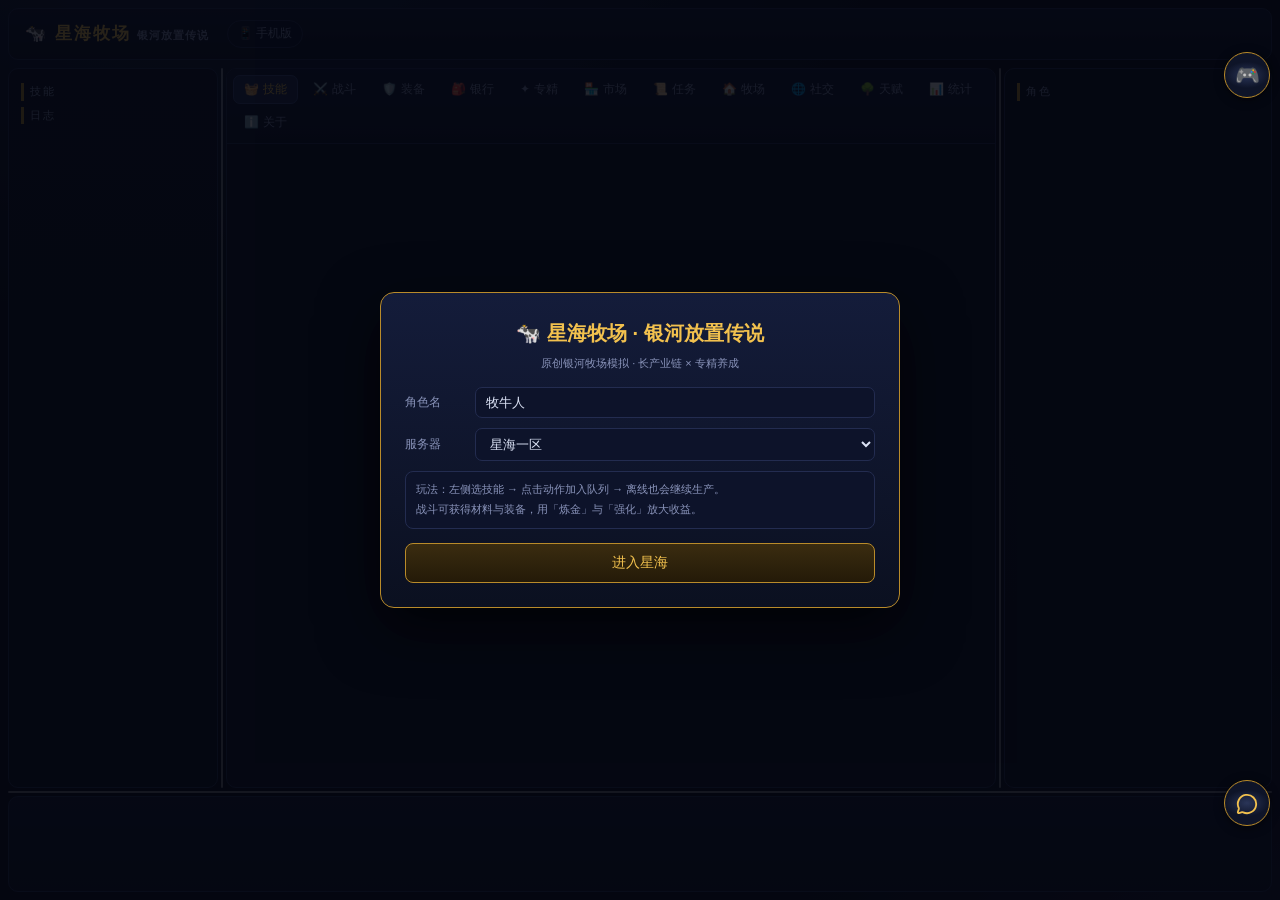
<file: galaxy/index.html>
<!DOCTYPE html>
<html lang="zh">
<head>
<meta charset="utf-8">
<meta name="viewport" content="width=device-width,initial-scale=1">
<title>星海牧场 · 银河放置传说</title>
<link rel="icon" href="data:image/svg+xml,%3Csvg xmlns='http://www.w3.org/2000/svg' viewBox='0 0 64 64'%3E%3Crect width='64' height='64' rx='14' fill='%230b1020'/%3E%3Ctext x='32' y='46' font-size='38' text-anchor='middle'%3E%F0%9F%90%84%3C/text%3E%3C/svg%3E">
<link rel="stylesheet" href="css/style.css">
<script>
/* 手机访问自动跳转手机版（加 ?nomobile=1 可强制留在桌面版） */
(function () {
  try {
    var ua = navigator.userAgent || '';
    var isM = /(iPhone|iPad|iPod|Android|Windows Phone|webOS|BlackBerry|Mobile)/i.test(ua);
    if (isM && !/nomobile=1/i.test(location.search)) location.replace('m.html');
  } catch (e) { }
})();
</script>
</head>
<body>
<div id="app">
  <header id="top">
    <div class="logo">🐄 星海牧场<span>银河放置传说</span></div>
    <a class="ts mobilelink" href="m.html">📱 手机版</a>
    <div id="topstats"></div>
  </header>

  <aside id="left">
    <div class="aside-t">技能</div>
    <div id="skilllist"></div>
    <div class="aside-t">日志</div>
    <div id="minilog"></div>
  </aside>

  <main id="center">
    <nav id="tabs"></nav>
    <div id="panel"></div>
  </main>

  <aside id="right">
    <div class="aside-t">角色</div>
    <div id="charcard"></div>
  </aside>

  <footer id="bottom">
    <div id="queuebar"></div>
  </footer>
</div>

<div id="toasts"></div>
<div id="modalwrap"></div>

<script src="js/balance.js"></script>
<script src="js/data.js"></script>
<script src="js/data2.js"></script>
<script src="js/core.js"></script>
<script src="js/skills.js"></script>
<script src="js/combat.js"></script>
<script src="js/world.js"></script>
<script src="js/tutorial.js"></script>
<script src="js/backup.js"></script>
<script src="js/talents.js"></script>
<script src="js/ui.js"></script>
<script src="js/ui2.js"></script>
<script src="js/main.js"></script>
<script src="js/resplit.js"></script>
<script src="js/entertainment.js"></script>
<script src="js/chatbox.js"></script>
<script src="js/iteminfo.js"></script>
</body>
</html>
</file>
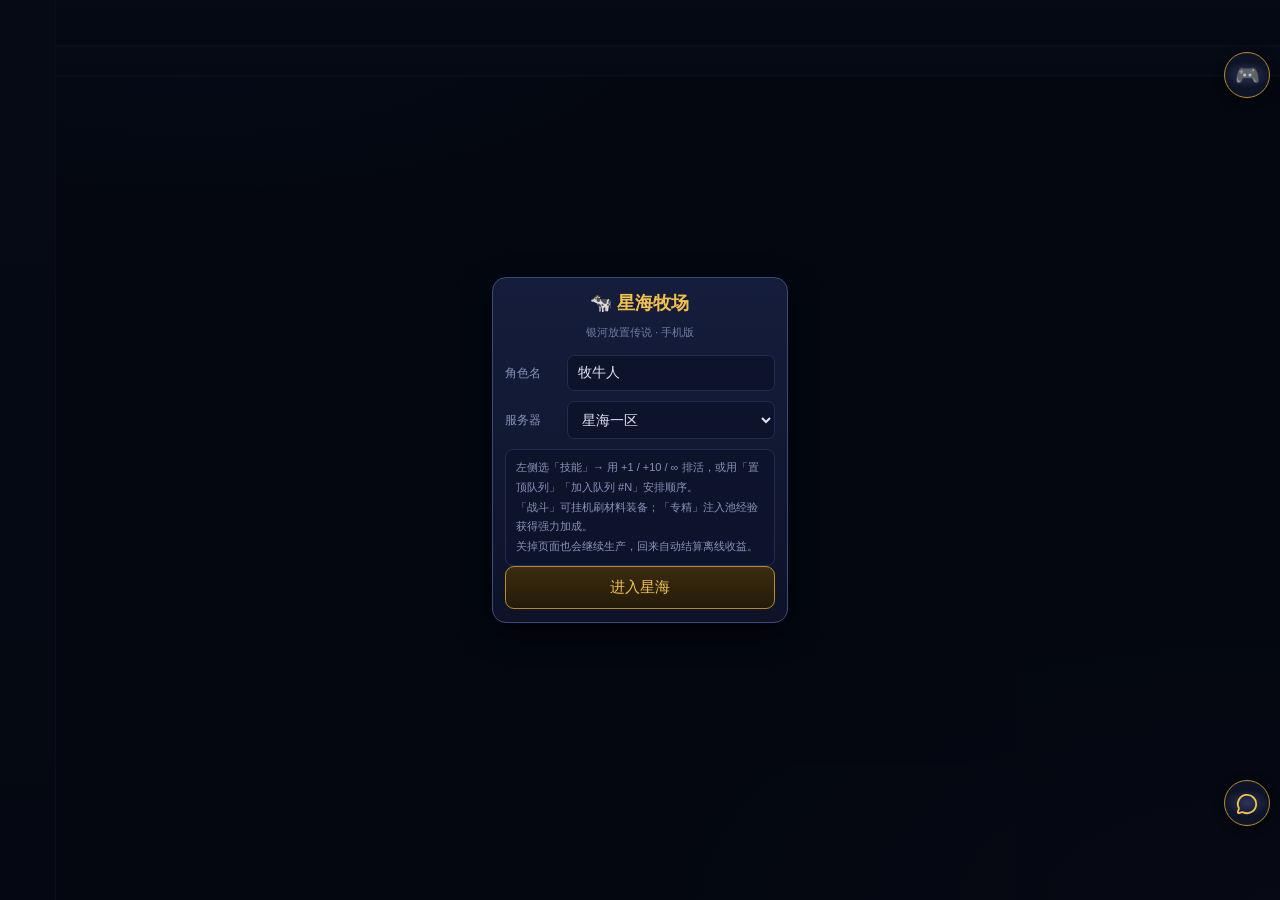
<file: galaxy/m.html>
<!DOCTYPE html>
<html lang="zh-CN">
<head>
<meta charset="utf-8">
<meta name="viewport" content="width=device-width,initial-scale=1.0,minimum-scale=1.0,maximum-scale=1.0,user-scalable=no,viewport-fit=cover">
<meta name="format-detection" content="telephone=no,email=no,address=no">
<meta name="apple-mobile-web-app-capable" content="yes">
<meta name="mobile-web-app-capable" content="yes">
<meta name="theme-color" content="#0b1020">
<meta name="renderer" content="webkit">
<meta name="force-rendering" content="webkit">
<meta http-equiv="X-UA-Compatible" content="IE=edge,chrome=1">
<title>星海牧场 · 手机版</title>
<link rel="icon" href="data:image/svg+xml,%3Csvg xmlns='http://www.w3.org/2000/svg' viewBox='0 0 64 64'%3E%3Crect width='64' height='64' rx='14' fill='%230b1020'/%3E%3Ctext x='32' y='46' font-size='38' text-anchor='middle'%3E%F0%9F%90%84%3C/text%3E%3C/svg%3E">
<link rel="stylesheet" href="css/m.css">
</head>
<body>

<div id="app">
  <nav id="mtab"></nav>
  <div id="mmain">
    <header id="mres"></header>
    <div id="mqueue"></div>
    <div id="mbody"></div>
  </div>
</div>

<div id="mtoast"></div>
<div id="mhov"></div>
<div id="mmodal"></div>
<!-- 玩家档案：独立全屏面板 -->
<div id="mhero" class="hero-page"></div>

<script src="js/compat.js"></script>
<script src="js/audio.js"></script>
<script src="js/balance.js"></script>
<script src="js/data.js"></script>
<script src="js/data2.js"></script>
<script src="js/core.js"></script>
<script src="js/skills.js"></script>
<script src="js/combat.js"></script>
<script src="js/world.js"></script>
<script src="js/tutorial.js"></script>
<script src="js/backup.js"></script>
<script src="js/talents.js"></script>
<script src="js/ui-m.js"></script>
<script src="js/main-m.js"></script>
<script src="js/resplit.js"></script>
<script src="js/entertainment.js"></script>
<script src="js/chatbox.js"></script>
<script src="js/iteminfo.js"></script>
</body>
</html>
</file>
<file: galaxy/css/style.css>
/* ============================================================
   星海牧场 · 星海夜色主题
   ============================================================ */
:root{
  --bg:#070a14; --bg2:#0b1020; --bg3:#111731; --bg4:#161d3a;
  --line:#232c50; --line2:#2f3a68;
  --gold:#f2c14e; --gold2:#b98b2a;
  --txt:#dbe2f5; --dim:#8892b8; --dim2:#5d6a95;
  --hp:#4fbf7a; --mp:#5b8dd6; --xp:#f2c14e;
  --ok:#5fd08a; --warn:#f0a13b; --bad:#f0645f; --pur:#a86ff0;
}
*{margin:0;padding:0;box-sizing:border-box}
html,body{height:100%}
body{
  background:radial-gradient(1200px 700px at 20% -10%,#172243 0%,transparent 60%),
             radial-gradient(900px 600px at 100% 110%,#1b1533 0%,transparent 55%),
             var(--bg);
  color:var(--txt);font:13px/1.6 "PingFang SC","Microsoft YaHei","Segoe UI",sans-serif;
  overflow:hidden;user-select:none;
}
::-webkit-scrollbar{width:8px;height:8px}
::-webkit-scrollbar-thumb{background:#2b3560;border-radius:4px}
::-webkit-scrollbar-track{background:transparent}

#app{position:absolute;inset:0;display:grid;
  grid-template-columns:210px 1fr 268px;
  grid-template-rows:52px 1fr 96px;
  grid-template-areas:"top top top" "left center right" "bottom bottom bottom";
  gap:8px;padding:8px}

/* ---------- 顶栏 ---------- */
#top{grid-area:top;display:flex;align-items:center;gap:18px;
  background:linear-gradient(180deg,var(--bg3),var(--bg2));
  border:1px solid var(--line);border-radius:10px;padding:0 16px}
.logo{font-size:17px;font-weight:700;color:var(--gold);letter-spacing:2px;white-space:nowrap}
.logo span{font-size:11px;color:var(--dim);margin-left:6px;letter-spacing:1px}
#topstats{display:flex;gap:16px;margin-left:auto;flex-wrap:wrap}
.ts{display:flex;align-items:center;gap:5px;background:#0d132a;border:1px solid var(--line);
  padding:3px 10px;border-radius:20px;font-size:12px}
.ts i{font-style:normal}
.mobilelink{text-decoration:none;color:#8892b8}
.mobilelink:hover{color:var(--gold);border-color:var(--gold2)}
.ts b{color:var(--gold);font-family:Georgia,serif}

/* ---------- 侧栏 ---------- */
#left,#right{background:linear-gradient(180deg,var(--bg2),#080c18);
  border:1px solid var(--line);border-radius:10px;overflow-y:auto;overflow-x:hidden}
#left{grid-area:left;padding:8px}
#right{grid-area:right;padding:8px}
.aside-t{font-size:11px;color:var(--dim);letter-spacing:2px;margin:6px 4px 6px;
  border-left:3px solid var(--gold2);padding-left:6px}

.skrow{display:flex;gap:8px;align-items:center;padding:5px 6px;border-radius:8px;cursor:pointer}
.skrow:hover{background:#141b36}
.skrow.on{background:#1b2447;box-shadow:inset 0 0 0 1px #34406f}
.skic{width:26px;height:26px;flex:0 0 26px;display:flex;align-items:center;justify-content:center;
  background:#0d132a;border:1px solid var(--line);border-radius:7px;font-size:15px}
.skmid{flex:1;min-width:0}
.sknm{font-size:12px;display:flex;justify-content:space-between}
.sknm span{color:var(--gold);font-size:11px;font-family:Georgia,serif}
.skbar{height:4px;background:#0d132a;border-radius:3px;margin-top:3px;overflow:hidden}
.skbar i{display:block;height:100%;background:linear-gradient(90deg,#7a5f1e,var(--gold))}

#minilog{margin-top:4px}
.lgline{font-size:11px;color:var(--dim);padding:3px 6px;border-bottom:1px dashed #1b2340;
  white-space:nowrap;overflow:hidden;text-overflow:ellipsis}

/* ---------- 角色卡 ---------- */
.ccard{padding:4px}
.cname{font-size:14px;color:var(--gold);display:flex;justify-content:space-between;align-items:baseline}
.cname span{font-size:10px;color:var(--dim)}
.cbar{position:relative;height:14px;background:#0d132a;border:1px solid var(--line);
  border-radius:3px;margin-top:5px;overflow:hidden}
.cbar i{position:absolute;left:0;top:0;bottom:0;transition:width .2s}
.cbar .hp{background:linear-gradient(90deg,#2c7a4c,var(--hp))}
.cbar .mp{background:linear-gradient(90deg,#2e4f8f,var(--mp))}
.cbar span{position:absolute;inset:0;text-align:center;font-size:10px;line-height:14px;
  text-shadow:0 1px 2px #000;font-family:Georgia,serif}
.cbuffs{display:flex;gap:3px;margin-top:5px;flex-wrap:wrap;min-height:18px}
.cbuffs span{background:#16203f;border:1px solid var(--line2);border-radius:4px;padding:0 3px;font-size:11px}
.cstats{display:grid;grid-template-columns:1fr 1fr;gap:3px;margin-top:6px}
.cstats div{display:flex;justify-content:space-between;background:#0d132a;border:1px solid var(--line);
  border-radius:5px;padding:2px 6px;font-size:11px}
.cstats span{color:var(--dim)}
.cstats b{color:var(--txt);font-family:Georgia,serif}
.cslots{display:grid;grid-template-columns:repeat(4,1fr);gap:4px;margin-top:8px}
.cslot{aspect-ratio:1;display:flex;align-items:center;justify-content:center;position:relative;
  background:#0d132a;border:1px solid var(--line);border-radius:7px;font-size:17px;cursor:pointer}
.cslot:hover{border-color:var(--gold2)}
.cslot em{position:absolute;right:1px;bottom:0;font-size:9px;color:var(--gold);font-style:normal}

/* ---------- 中央 ---------- */
#center{grid-area:center;display:flex;flex-direction:column;background:var(--bg2);
  border:1px solid var(--line);border-radius:10px;overflow:hidden}
#tabs{display:flex;gap:4px;padding:6px;border-bottom:1px solid var(--line);flex-wrap:wrap;
  background:linear-gradient(180deg,#131a35,#0d1226)}
.tab{display:flex;align-items:center;gap:4px;padding:4px 10px;border-radius:7px;cursor:pointer;
  font-size:12px;color:var(--dim);border:1px solid transparent}
.tab:hover{background:#182142}
.tab.on{background:#212c55;color:var(--gold);border-color:#3c4a80}
.tab span{font-size:12px}
#panel{flex:1;overflow-y:auto;padding:12px 14px}

/* ---------- 底部队列 ---------- */
#bottom{grid-area:bottom;background:linear-gradient(180deg,var(--bg3),var(--bg2));
  border:1px solid var(--line);border-radius:10px;padding:8px 12px;display:flex;align-items:center;gap:12px}
#queuebar{display:flex;align-items:center;gap:12px;width:100%;overflow-x:auto}
.qnow{display:flex;align-items:center;gap:10px;min-width:280px;flex:0 0 auto;
  background:#0d132a;border:1px solid var(--line);border-radius:8px;padding:6px 12px}
.qnow.idle{color:var(--dim);font-size:12px}
.qic{font-size:20px}
.qmid{flex:1;min-width:150px}
.qbar{height:8px;background:#080d1c;border-radius:4px;overflow:hidden;margin-top:3px}
.qbar i{display:block;height:100%;background:linear-gradient(90deg,#2f6ea8,#6cc2f5);width:0}
.qtime{font-family:Georgia,serif;color:var(--gold);font-size:13px;min-width:46px;text-align:right}
.qlist{display:flex;gap:6px;overflow-x:auto}
.qitem{background:#141b36;border:1px solid var(--line);border-radius:7px;padding:3px 8px;
  font-size:11px;white-space:nowrap;cursor:pointer}
.qitem em{color:var(--gold);font-style:normal;margin-left:4px}
.qclear{margin-left:auto;background:#2a1620;border:1px solid #5a2a35;color:#f08a8a;
  border-radius:7px;padding:4px 10px;font-size:11px;cursor:pointer;flex:0 0 auto}
/* 队列槽位扩展入口 */
.qcap{font-size:11px;color:var(--dim);padding:3px 0 1px}
.qunlock{font-size:11px;color:var(--gold);cursor:pointer;padding:3px 0}
.qunlock:hover{text-decoration:underline}

/* ---------- 面板头 ---------- */
.ph{display:flex;gap:12px;align-items:center;background:linear-gradient(90deg,#141c3a,#0d1226);
  border:1px solid var(--line);border-radius:10px;padding:10px 14px;margin-bottom:10px}
.phic{font-size:30px}
.phtxt{flex:1;min-width:0}
.phtxt h2{font-size:16px;color:var(--gold);font-weight:600}
.phtxt p{font-size:11px;color:var(--dim)}
.phlv{text-align:right}
.phlv b{font-size:22px;color:var(--gold);font-family:Georgia,serif;display:block;line-height:1}
.phlv span{font-size:10px;color:var(--dim)}
.xpbar{position:relative;height:16px;background:#080d1c;border:1px solid var(--line);
  border-radius:4px;overflow:hidden;margin-bottom:8px}
.xpbar i{position:absolute;left:0;top:0;bottom:0;background:linear-gradient(90deg,#7a5f1e,var(--gold))}
.xpbar span{position:absolute;inset:0;text-align:center;font-size:10px;line-height:16px;
  text-shadow:0 1px 2px #000;font-family:Georgia,serif}
.xpbar.mob i{background:linear-gradient(90deg,#7a1e2c,#e05a5a)}

.chips{display:flex;gap:6px;flex-wrap:wrap;margin-bottom:10px}
.chip{background:#0d132a;border:1px solid var(--line);border-radius:16px;padding:3px 10px;font-size:11px;color:var(--dim)}
.chip b{color:var(--gold);font-family:Georgia,serif}
.sec{font-size:12px;color:var(--dim);letter-spacing:2px;margin:14px 0 8px;
  border-left:3px solid var(--gold2);padding-left:7px;display:flex;align-items:center}
.sec button{margin-left:8px}
.sub{font-size:11px;color:var(--dim);margin-bottom:8px}
.sub select{background:#0d132a;color:var(--txt);border:1px solid var(--line);border-radius:6px;padding:3px 6px}

/* ---------- 动作列表 ---------- */
.alist{display:flex;flex-direction:column;gap:6px}
.arow{display:flex;gap:10px;align-items:center;background:#0e1428;border:1px solid var(--line);
  border-radius:9px;padding:7px 10px}
.arow:hover{border-color:#33406f;background:#111834}
.arow.lock{opacity:.5}
.aic{width:34px;height:34px;flex:0 0 34px;display:flex;align-items:center;justify-content:center;
  background:#080d1c;border:1px solid var(--line);border-radius:8px;font-size:18px;position:relative}
.aic em{position:absolute;right:-2px;bottom:-3px;font-size:9px;background:#3a2c10;color:var(--gold);
  border-radius:4px;padding:0 3px;font-style:normal}
.amain{flex:1;min-width:0}
.anm{font-size:13px}
.anm .lk{font-style:normal;font-size:10px;color:var(--bad);margin-left:6px}
.ameta{font-size:11px;color:var(--dim);display:flex;gap:10px;flex-wrap:wrap}
.ameta .in{color:#e0b0b0}
.ameta .out{color:#a8d8b0}
.ameta .lack{color:var(--bad)}
.ameta2{font-size:10px;color:#6f7ba3;margin-top:2px}
.abtns{display:flex;gap:4px;flex:0 0 auto}
button{background:#1c2547;color:var(--txt);border:1px solid var(--line2);border-radius:6px;
  padding:4px 10px;font-size:11px;cursor:pointer;font-family:inherit}
button:hover{background:#28336a;border-color:var(--gold2)}
button.mini{padding:2px 7px;font-size:10px}
button.mini.gold{background:#3a2c10;border-color:var(--gold2);color:var(--gold)}
button.mini.red{background:#33151c;border-color:#5a2a35;color:#f08a8a}
button.big{display:block;width:100%;margin-top:14px;padding:10px;font-size:14px;
  background:linear-gradient(180deg,#3a2c10,#241a08);border:1px solid var(--gold2);color:var(--gold);border-radius:8px}
.dim{color:var(--dim);font-size:11px}

/* ---------- 战斗 ---------- */
.subs{display:grid;grid-template-columns:repeat(7,1fr);gap:6px;margin-bottom:10px}
.sub2{background:#0d132a;border:1px solid var(--line);border-radius:8px;padding:6px 4px;text-align:center}
.sub2 i{font-style:normal;font-size:16px;display:block}
.sub2 span{font-size:10px;color:var(--dim)}
.sub2 b{font-size:13px;color:var(--gold);font-family:Georgia,serif}
.sub2 .skbar{margin-top:3px}
.zones{display:grid;grid-template-columns:repeat(auto-fill,minmax(118px,1fr));gap:8px}
.zone{background:#0e1428;border:1px solid var(--line);border-radius:10px;padding:10px 6px;text-align:center;cursor:pointer}
.zone:hover{border-color:var(--gold2);background:#141c3b}
.zone.on{border-color:var(--gold);box-shadow:0 0 0 1px var(--gold2) inset}
.zone.lock{opacity:.45}
.zic{font-size:24px}
.znm{font-size:12px;margin-top:2px}
.zlv{font-size:10px;color:var(--dim)}
.zbtn{margin-top:5px;font-size:10px;background:#1c2547;border:1px solid var(--line2);
  border-radius:12px;padding:2px 0;color:var(--gold)}
.mob{background:#0e1428;border:1px solid var(--line);border-radius:10px;padding:10px}
.mobh{display:flex;gap:10px;align-items:center;margin-bottom:6px}
.mobic{font-size:30px}
.mobmeta{font-size:11px;color:var(--dim)}
.cds{display:flex;gap:5px;margin-top:8px;flex-wrap:wrap}
.cd{position:relative;background:#0a1024;border:1px solid var(--line);border-radius:7px;
  padding:4px 7px;font-size:15px}
.cd em{font-style:normal;font-size:9px;color:var(--ok);margin-left:2px}
.cd.cool{opacity:.45}
.cd.cool em{color:var(--warn)}
.bag{display:flex;gap:6px;flex-wrap:wrap}
.bagi{background:#0d132a;border:1px solid var(--line);border-radius:7px;padding:3px 8px;font-size:11px;cursor:pointer}
.bagi em{color:var(--gold);font-style:normal;margin-left:4px}
.clog{background:#080d1c;border:1px solid var(--line);border-radius:9px;padding:8px;max-height:190px;overflow-y:auto}
.cl{font-size:11px;padding:1px 0}
.cl.hit{color:#cfe0ff}.cl.crit{color:var(--gold)}.cl.miss{color:#6f7ba3}
.cl.ehit{color:#ff9a9a}.cl.dodge{color:#7fd3a0}.cl.kill{color:var(--ok)}
.cl.skill{color:var(--pur)}.cl.buff{color:#8ad8ff}.cl.proc{color:var(--warn)}
.cl.eat{color:#ffd08a}

/* ---------- 装备 ---------- */
.eqgrid{display:grid;grid-template-columns:repeat(auto-fill,minmax(140px,1fr));gap:8px}
.eqcell{background:#0e1428;border:1px solid var(--line);border-radius:10px;padding:8px;text-align:center}
.eqslot{font-size:28px;position:relative}
.eqslot em{position:absolute;right:6px;bottom:0;font-size:11px;color:var(--gold);font-style:normal}
.eqnm{font-size:12px;color:var(--gold);margin:3px 0}
.eqst{font-size:10px;color:var(--dim);min-height:26px}

/* ---------- 银行 ---------- */
.cats{display:flex;gap:6px;margin-bottom:10px;flex-wrap:wrap}
.cat{background:#0d132a;border:1px solid var(--line);border-radius:16px;padding:3px 12px;
  font-size:11px;cursor:pointer;color:var(--dim)}
.cat.on{background:#212c55;color:var(--gold);border-color:#3c4a80}
.igrid{display:grid;grid-template-columns:repeat(auto-fill,minmax(104px,1fr));gap:8px}
.icell{background:#0e1428;border:1px solid var(--line);border-radius:9px;padding:8px 4px;text-align:center}
.iic{font-size:24px}
.inm2{font-size:11px;white-space:nowrap;overflow:hidden;text-overflow:ellipsis}
.iq{font-size:12px;color:var(--gold);font-family:Georgia,serif}
.ibtns{display:flex;gap:3px;justify-content:center;margin-top:4px;flex-wrap:wrap}

/* ---------- 专精 ---------- */
.mcard{background:#0e1428;border:1px solid var(--line);border-radius:10px;padding:10px;margin-bottom:10px}
.mh{display:flex;gap:8px;align-items:baseline;cursor:pointer}
.mh span{margin-left:auto;font-size:11px;color:var(--dim)}
.pool{position:relative;height:18px;background:#080d1c;border:1px solid var(--line);
  border-radius:4px;overflow:hidden;margin:6px 0}
.pool i{position:absolute;left:0;top:0;bottom:0;background:linear-gradient(90deg,#3a2a6a,#a86ff0)}
.pool u{position:absolute;top:0;bottom:0;width:1px;background:#6a76a8}
.pool .c1{left:10%}.pool .c2{left:25%}.pool .c3{left:50%}.pool .c4{left:95%}
.pool span{position:absolute;inset:0;text-align:center;font-size:10px;line-height:18px;
  text-shadow:0 1px 2px #000;font-family:Georgia,serif}
.cp{display:flex;gap:6px;flex-wrap:wrap;font-size:10px}
.cp em{font-style:normal;background:#0a1024;border:1px solid var(--line);border-radius:10px;
  padding:2px 8px;color:#5d6a95}
.cp em.on{background:#2a1f4a;border-color:#5c3f9a;color:#c9a6ff}
.mlist{margin-top:8px;display:flex;flex-direction:column;gap:3px}
.mrow{display:flex;gap:8px;align-items:center;font-size:11px}
.mn{flex:0 0 150px;white-space:nowrap;overflow:hidden;text-overflow:ellipsis}
.mb{flex:1;height:8px;background:#080d1c;border-radius:4px;overflow:hidden}
.mb i{display:block;height:100%;background:linear-gradient(90deg,#4a2f8a,#a86ff0)}
.mv{flex:0 0 46px;text-align:right;color:var(--gold);font-family:Georgia,serif}

/* ---------- 市场 / 任务 / 建筑 / 社交 ---------- */
.orders,.tasks,.houses,.glist,.lb,.chat{display:flex;flex-direction:column;gap:8px}
.order,.task,.house,.gi,.lbr,.ch{background:#0e1428;border:1px solid var(--line);border-radius:9px;padding:8px 10px}
.order{display:flex;gap:10px;align-items:center;flex-wrap:wrap}
.oic{font-size:22px}
.omn{flex:1;min-width:160px;font-size:12px}
.omn .buy{color:var(--ok)}.omn .sell2{color:var(--warn)}
.op{font-size:11px;color:var(--dim)}
.order.done{opacity:.4}
.task{display:flex;gap:10px;align-items:center;border-left:3px solid var(--gold);flex-wrap:wrap}
.tdiff{font-size:10px;border-radius:5px;padding:1px 7px;color:#0b1020;font-weight:700}
.tmain{flex:1;min-width:180px}
.tt{font-size:12px}
.trw{font-size:11px;color:var(--gold);margin-top:3px}
.tbtns{display:flex;gap:4px;flex-wrap:wrap}
.houses{display:grid;grid-template-columns:repeat(auto-fill,minmax(230px,1fr));gap:8px}
.house p{font-size:10px;color:var(--dim);margin:4px 0}
.hh{display:flex;gap:6px;align-items:baseline}
.hh span{margin-left:auto;font-size:11px;color:var(--gold);font-family:Georgia,serif}
.hc{font-size:11px;color:#b9c4e8;margin-bottom:5px}
.maxed{font-size:11px;color:var(--ok)}
.shop{display:grid;grid-template-columns:repeat(auto-fill,minmax(210px,1fr));gap:8px}
.shopi{background:#0e1428;border:1px solid var(--line);border-radius:9px;padding:8px}
.shopi.lock{opacity:.45}
.shopi b{font-size:12px;color:var(--gold)}
.shopi p{font-size:10px;color:var(--dim);margin:3px 0}
.sbtn{display:flex;justify-content:space-between;align-items:center;font-size:11px}
.guild{background:#0e1428;border:1px solid var(--line);border-radius:9px;padding:10px}
.gi,.lbr{display:flex;gap:8px;align-items:center}
.gi em,.lbr .rl{margin-left:auto;font-size:11px;color:var(--gold);font-family:Georgia,serif;font-style:normal}
.rk{width:24px;text-align:center;color:var(--dim);font-family:Georgia,serif}
.lbr.me{background:#1a2340;border-color:var(--gold2)}
.lbr.me .rn{color:var(--gold)}
.chat{max-height:260px;overflow-y:auto}
.ch{font-size:11px;padding:2px 0;border-bottom:1px dashed #1b2340}
.ch b{color:#8ad8ff}
.sgrid{display:grid;grid-template-columns:repeat(auto-fill,minmax(130px,1fr));gap:8px}
.sbox{background:#0e1428;border:1px solid var(--line);border-radius:9px;padding:8px;text-align:center}
.sbox span{display:block;font-size:10px;color:var(--dim)}
.sbox b{font-size:16px;color:var(--gold);font-family:Georgia,serif}

/* ---------- 弹窗 / 提示 ---------- */
#modalwrap{position:fixed;inset:0;background:rgba(4,7,16,.85);display:none;
  align-items:center;justify-content:center;z-index:100}
.modal{background:linear-gradient(180deg,#141c3a,#0b1020);border:1px solid var(--gold2);
  border-radius:14px;padding:24px;width:min(520px,92vw);box-shadow:0 20px 60px rgba(0,0,0,.7)}
.modal h1{font-size:20px;color:var(--gold);text-align:center}
.modal h2{font-size:17px;color:var(--gold);text-align:center}
.modal .sub{font-size:11px;color:var(--dim);text-align:center;margin:6px 0 14px}
.frow{display:flex;align-items:center;gap:10px;margin-bottom:10px}
.frow label{width:60px;font-size:12px;color:var(--dim)}
.frow input,.frow select{flex:1;background:#0d132a;border:1px solid var(--line);
  border-radius:7px;padding:7px 10px;color:var(--txt);font-family:inherit;font-size:13px}
.tips{font-size:11px;color:var(--dim);background:#0d132a;border:1px solid var(--line);
  border-radius:8px;padding:8px 10px;line-height:1.8}
.offgrid{display:grid;grid-template-columns:repeat(3,1fr);gap:8px}
.offgrid div{background:#0d132a;border:1px solid var(--line);border-radius:8px;padding:8px;text-align:center}
.offgrid span{display:block;font-size:10px;color:var(--dim)}
.offgrid b{font-size:16px;color:var(--gold);font-family:Georgia,serif}
#toasts{position:fixed;top:64px;left:50%;transform:translateX(-50%);z-index:200;
  display:flex;flex-direction:column;gap:6px;align-items:center;pointer-events:none}
.toast{background:#1a2340;border:1px solid var(--gold2);color:var(--gold);
  border-radius:20px;padding:6px 18px;font-size:12px;animation:tin .2s;box-shadow:0 4px 16px rgba(0,0,0,.5)}
.toast.out{opacity:0;transition:opacity .4s}
@keyframes tin{from{opacity:0;transform:translateY(-8px)}to{opacity:1;transform:none}}

/* ---------- 窄屏 ---------- */
@media(max-width:1100px){
  #app{grid-template-columns:170px 1fr;grid-template-areas:"top top" "left center" "bottom bottom"}
  #right{display:none}
}
@media(max-width:760px){
  #app{grid-template-columns:1fr;grid-template-rows:52px 1fr 96px;
    grid-template-areas:"top" "center" "bottom"}
  #left{display:none}
  .subs{grid-template-columns:repeat(4,1fr)}
}

/* ---------- 天赋树 ---------- */
.tlp { font-size:12px; color:#b8c2e0; padding:8px 10px; background:#0d132a; border:1px solid #232c50; border-radius:9px; margin-bottom:8px; }
.tlp b { color:#f2c14e; font-size:14px; }
.tl-need { color:#8892b8; }
.tl-tree { background:#0d132a; border:1px solid #232c50; border-radius:11px; padding:9px; margin-bottom:9px; }
.tl-th { display:flex; align-items:center; gap:7px; padding-bottom:6px; border-bottom:1px solid #1a2138; margin-bottom:6px; }
.tl-ic { font-size:17px; }
.tl-th b { font-size:13px; color:#f2c14e; }
.tl-th s { font-size:10px; color:#8892b8; text-decoration:none; }
.tl-row { margin-bottom:6px; }
.tl-row.cap { padding-top:5px; border-top:1px dashed #232c50; }
.tl-tier { font-size:9px; color:#6b7699; margin-bottom:3px; letter-spacing:1px; }
.tl-n { background:#080d1c; border:1px solid #232c50; border-radius:8px; padding:7px 8px; margin-bottom:5px; cursor:pointer; }
.tl-n:hover { border-color:#3a4570; }
.tl-n.lock { opacity:0.45; cursor:default; }
.tl-n.on { border-color:#b98b2a; background:linear-gradient(180deg, rgba(242,193,78,0.10), rgba(13,19,42,0.9)); }
.tl-nh { display:flex; align-items:center; gap:6px; }
.tl-nh i { font-style:normal; font-size:14px; }
.tl-nh b { font-size:12px; color:#e9edfb; }
.tl-nh u { margin-left:auto; font-size:9px; color:#f2c14e; text-decoration:none; }
.tl-nd { font-size:11px; color:#a3adc9; line-height:1.6; margin-top:2px; }
.tl-nlock { font-size:10px; color:#6b7699; margin-top:2px; }
</file>
<file: galaxy/css/m.css>
/* ============================================================
 *  星海牧场 · 手机版样式
 *  兼容老旧移动端内核（X5 / U3 / U4 / WebView）
 *  规则：不使用 CSS Grid、gap、gap(flex)、aspect-ratio、min()、clamp()、
 *        inset、:is()、position:sticky 之外的前沿特性；全部加 -webkit- 前缀。
 * ============================================================ */
* { margin: 0; padding: 0; -webkit-box-sizing: border-box; box-sizing: border-box; }

html, body {
  height: 100%;
  overflow: hidden;
}

body {
  background: #070a14;
  background-image:
    -webkit-radial-gradient(70% 40% at 15% 0%, #1a2650 0%, rgba(7,10,20,0) 60%),
    -webkit-radial-gradient(80% 50% at 100% 100%, #1d1536 0%, rgba(7,10,20,0) 60%);
  background-image:
    radial-gradient(70% 40% at 15% 0%, #1a2650 0%, rgba(7,10,20,0) 60%),
    radial-gradient(80% 50% at 100% 100%, #1d1536 0%, rgba(7,10,20,0) 60%);
  color: #dbe2f5;
  font: 14px/1.55 "PingFang SC", "Hiragino Sans GB", "Microsoft YaHei", "Helvetica Neue", Arial, sans-serif;
  -webkit-text-size-adjust: 100%;
  text-size-adjust: 100%;
  -webkit-user-select: none;
  user-select: none;
  -webkit-tap-highlight-color: rgba(0, 0, 0, 0);
  -webkit-touch-callout: none;
  touch-action: manipulation;
  overflow: hidden;
}

/* ---------- 骨架：横向 = 左侧导航 + 右侧主区 ---------- */
#app {
  position: fixed;
  top: 0; left: 0; right: 0; bottom: 0;
  display: -webkit-box;
  display: -webkit-flex;
  display: flex;
  -webkit-box-orient: horizontal;
  -webkit-flex-direction: row;
  flex-direction: row;
  overflow: hidden;
}
#mmain {
  -webkit-box-flex: 1;
  -webkit-flex: 1 1 auto;
  flex: 1 1 auto;
  min-width: 0;
  display: -webkit-box;
  display: -webkit-flex;
  display: flex;
  -webkit-box-orient: vertical;
  -webkit-flex-direction: column;
  flex-direction: column;
  overflow: hidden;
}

/* ---------- 顶部资源条 ---------- */
#mres {
  -webkit-flex: 0 0 46px;
  flex: 0 0 46px;
  height: 46px;
  display: -webkit-box;
  display: -webkit-flex;
  display: flex;
  -webkit-box-align: center;
  -webkit-align-items: center;
  align-items: center;
  padding: 0 10px;
  background: -webkit-linear-gradient(#131a35, #0b1020);
  background: linear-gradient(#131a35, #0b1020);
  border-bottom: 1px solid #232c50;
  overflow-x: auto;
  overflow-y: hidden;
  -webkit-overflow-scrolling: touch;
  white-space: nowrap;
}
#mres::-webkit-scrollbar { display: none; }
.mres-i {
  display: inline-block;
  margin-right: 12px;
  font-size: 12px;
  color: #8892b8;
  white-space: nowrap;
}
.mres-i b {
  color: #f2c14e;
  font-family: Georgia, "Times New Roman", serif;
  font-size: 13px;
  margin-left: 3px;
}
.mres-logo {
  color: #f2c14e;
  font-weight: 700;
  font-size: 14px;
  margin-right: 12px;
  white-space: nowrap;
}
#mres .savebtn {
  margin-left: auto;
  -webkit-flex: 0 0 auto;
  flex: 0 0 auto;
}

/* ---------- 内容区 ---------- */
#mbody {
  -webkit-box-flex: 1;
  -webkit-flex: 1 1 auto;
  flex: 1 1 auto;
  overflow-y: auto;
  overflow-x: hidden;
  -webkit-overflow-scrolling: touch;
  padding: 8px 10px 14px 10px;
}
#mbody::-webkit-scrollbar { width: 0; }

/* ---------- 顶部常驻紧凑队列条 ---------- */
#mqueue {
  -webkit-flex: 0 0 30px;
  flex: 0 0 30px;
  height: 30px;
  overflow: hidden;
  padding: 0 8px;
  background: -webkit-linear-gradient(#161f42, #0e1428);
  background: linear-gradient(#161f42, #0e1428);
  border-bottom: 1px solid #232c50;
}
.mq-row {
  display: -webkit-box;
  display: -webkit-flex;
  display: flex;
  -webkit-box-align: center;
  -webkit-align-items: center;
  align-items: center;
  height: 30px;
}
.mq-cap {
  -webkit-flex: 0 0 auto;
  flex: 0 0 auto;
  margin-left: 6px;
  padding: 1px 6px;
  border: 1px solid #2f3a68;
  border-radius: 8px;
  font-size: 10px;
  color: #8892b8;
  font-family: Georgia, serif;
}
.mq-cap.full { color: #f0645f; border-color: #5a2a30; }
.mq-ic { font-size: 22px; margin-right: 8px; -webkit-flex: 0 0 auto; flex: 0 0 auto; }
.mq-mid { -webkit-box-flex: 1; -webkit-flex: 1 1 auto; flex: 1 1 auto; min-width: 0; }
.mq-nm { font-size: 12px; color: #dbe2f5; overflow: hidden; text-overflow: ellipsis; white-space: nowrap; }
.mq-sub { font-size: 10px; color: #6f7ba3; margin-top: 1px; }
.mq-bar {
  height: 7px;
  background: #080d1c;
  border: 1px solid #232c50;
  border-radius: 4px;
  overflow: hidden;
  margin-top: 3px;
}
.mq-bar i {
  display: block;
  height: 100%;
  width: 0;
  background: -webkit-linear-gradient(left, #2f6ea8, #6cc2f5);
  background: linear-gradient(90deg, #2f6ea8, #6cc2f5);
}
.mq-t { font-family: Georgia, serif; color: #f2c14e; font-size: 11px; margin-left: 6px; -webkit-flex: 0 0 auto; flex: 0 0 auto; }
.mq-idle { font-size: 11px; color: #6f7ba3; }
.mq-nm { font-size: 11px; }
.mq-bar { margin-top: 2px; height: 4px; }
.mq-ic { font-size: 16px; margin-right: 6px; }

/* ---------- 队列工位面板 ---------- */
.qslots { display: block; margin: 8px 0 4px; white-space: normal; }
.qs {
  display: inline-block;
  width: 26px;
  height: 22px;
  line-height: 22px;
  margin: 0 4px 4px 0;
  text-align: center;
  font-style: normal;
  font-size: 11px;
  font-family: Georgia, serif;
  border: 1px solid #232c50;
  border-radius: 6px;
  background: #0b1020;
  color: #5a6488;
}
.qs.full { border-color: #6cc2f5; background: #132444; color: #9fd6ff; }
.qs.open { border-color: #3c4a80; color: #8892b8; }
.qs.lock { opacity: .5; }
.qmnow { font-size: 11px; color: #8892b8; margin-top: 6px; }
.qmnow b { color: #dbe2f5; }
.qrow .qb2 {
  display: inline-block;
  padding: 0 5px;
  margin-right: 4px;
  border-radius: 6px;
  background: #26315c;
  color: #9fd6ff;
  font-size: 10px;
  font-family: Georgia, serif;
}
.qrow .ahbt button { margin-bottom: 3px; }
.chip.lack { border-color: #5a2a30; color: #f0645f; }
.chip.lack b { color: #f0645f; }

.cred {
  padding: 6px 0;
  border-bottom: 1px solid #1a2138;
  font-size: 11px;
  line-height: 1.6;
  color: #b8c2e0;
}
.cred:last-of-type { border-bottom: 0; }
.cred-t { color: #dbe2f5; font-size: 12px; }
.cred-t em {
  display: inline-block;
  margin-left: 6px;
  padding: 0 5px;
  border-radius: 6px;
  background: #26315c;
  color: #9fd6ff;
  font-style: normal;
  font-size: 9px;
}
.cred-u { color: #8892b8; }
.cred-a { color: #5f6a92; font-size: 10px; word-break: break-all; }
/* ============================================================
 *  Kenney CC0 按钮纹理（渐进增强）
 *  只有内核支持多重背景时才会套用 .multibg 前缀的规则，
 *  老 WebView 自动回落到原来的纯 CSS 渐变，不会破版。
 *  素材：Kenney UI Pack (CC0 1.0) — 见关于页署名表
 * ============================================================ */
.multibg button.gold,
.multibg button.wide.gold {
  background-image:
    -webkit-linear-gradient(rgba(242, 193, 78, .9), rgba(138, 107, 31, .92)),
    url(media/ui/btn_rect_depth.png);
  background-image:
    linear-gradient(rgba(242, 193, 78, .9), rgba(138, 107, 31, .92)),
    url(media/ui/btn_rect_depth.png);
  background-size: 100% 100%;
}
.multibg button.gold:active,
.multibg button.wide.gold:active {
  background-image:
    -webkit-linear-gradient(rgba(255, 220, 130, .93), rgba(160, 124, 40, .95)),
    url(media/ui/btn_rect_depth.png);
  background-image:
    linear-gradient(rgba(255, 220, 130, .93), rgba(160, 124, 40, .95)),
    url(media/ui/btn_rect_depth.png);
}
.multibg .qs {
  background-image: -webkit-linear-gradient(rgba(19, 36, 68, .92), rgba(11, 16, 32, .92)),
    url(media/ui/btn_round.png);
  background-image: linear-gradient(rgba(19, 36, 68, .92), rgba(11, 16, 32, .92)),
    url(media/ui/btn_round.png);
  background-size: 100% 100%;
  border-color: #3c4a80;
}
.multibg .bar,
.multibg .mq-bar,
.multibg .achbar {
  background-image: -webkit-linear-gradient(rgba(8, 13, 28, .9), rgba(8, 13, 28, .9)),
    url(media/ui/bar_slot.png);
  background-image: linear-gradient(rgba(8, 13, 28, .9), rgba(8, 13, 28, .9)),
    url(media/ui/bar_slot.png);
  background-size: 100% 100%;
}

.volsl { display: inline-block; width: 100%; max-width: 150px; vertical-align: middle; }
.volsl input { display: block; width: 100%; }

/* ---------- 首启引导目标条 ---------- */
.tutbar {
  background: linear-gradient(180deg, #17203c, #101730);
  border: 1px solid #b98b2a;
  border-radius: 10px;
  padding: 7px 9px;
  margin-bottom: 8px;
}
.tut-h {
  display: -webkit-box;
  display: -webkit-flex;
  display: flex;
  -webkit-box-align: center;
  -webkit-align-items: center;
  align-items: center;
}
.tut-i { -webkit-flex: 0 0 auto; flex: 0 0 auto; margin-right: 5px; font-size: 14px; }
.tut-h b {
  -webkit-box-flex: 1;
  -webkit-flex: 1 1 auto;
  flex: 1 1 auto;
  min-width: 0;
  font-size: 12px;
  color: #f2c14e;
  overflow: hidden;
  text-overflow: ellipsis;
  white-space: nowrap;
}
.tut-h .mini { -webkit-flex: 0 0 auto; flex: 0 0 auto; margin-left: 4px; padding: 2px 7px; font-size: 10px; }
.tut-t { font-size: 10px; color: #8892b8; margin: 3px 0 4px; line-height: 1.4; }
.tut-bar {
  height: 5px;
  background: #080d1c;
  border: 1px solid #232c50;
  border-radius: 3px;
  overflow: hidden;
}
.tut-bar i {
  display: block;
  height: 100%;
  background: -webkit-linear-gradient(left, #8a6b1f, #f2c14e);
  background: linear-gradient(90deg, #8a6b1f, #f2c14e);
}
.tut-p { font-size: 9px; color: #6f7ba3; margin-top: 2px; text-align: right; }

/* ---------- 天赋树 ---------- */
.tlp {
  font-size: 11px;
  color: #b8c2e0;
  padding: 7px 9px;
  background: #0d132a;
  border: 1px solid #232c50;
  border-radius: 9px;
  margin-bottom: 8px;
}
.tlp b { color: #f2c14e; font-size: 13px; }
.tl-need { color: #8892b8; }
.tl-tree {
  background: #0d132a;
  border: 1px solid #232c50;
  border-radius: 11px;
  padding: 8px;
  margin-bottom: 9px;
}
.tl-th {
  display: -webkit-box;
  display: flex;
  -webkit-box-align: center;
  align-items: center;
  gap: 7px;
  padding-bottom: 6px;
  border-bottom: 1px solid #1a2138;
  margin-bottom: 6px;
}
.tl-ic { font-size: 17px; }
.tl-th b { font-size: 13px; color: #f2c14e; }
.tl-th s { font-size: 10px; color: #8892b8; }
.tl-row { margin-bottom: 6px; }
.tl-row.cap { padding-top: 5px; border-top: 1px dashed #232c50; }
.tl-tier { font-size: 9px; color: #6b7699; margin-bottom: 3px; letter-spacing: 1px; }
.tl-n {
  background: #080d1c;
  border: 1px solid #232c50;
  border-radius: 8px;
  padding: 6px 7px;
  margin-bottom: 4px;
}
.tl-n.lock { opacity: 0.45; }
.tl-n.on {
  border-color: #b98b2a;
  background: linear-gradient(180deg, rgba(242, 193, 78, 0.10), rgba(13, 19, 42, 0.9));
}
.tl-nh { display: -webkit-box; display: flex; -webkit-box-align: center; align-items: center; gap: 5px; }
.tl-nh i { font-style: normal; font-size: 14px; }
.tl-nh b { font-size: 12px; color: #e9edfb; }
.tl-nh u { margin-left: auto; font-size: 9px; color: #f2c14e; text-decoration: none; }
.tl-nd { font-size: 10px; color: #a3adc9; line-height: 1.5; margin-top: 2px; }
.tl-nlock { font-size: 9px; color: #6b7699; margin-top: 2px; }

/* ---------- 存档备份 ---------- */
.bu-txt {
  width: 100%;
  height: 88px;
  margin: 4px 0 2px;
  padding: 6px 8px;
  background: #080d1c;
  border: 1px solid #232c50;
  border-radius: 8px;
  color: #b8c2e0;
  font-size: 10px;
  line-height: 1.5;
  -webkit-box-sizing: border-box;
  box-sizing: border-box;
  resize: vertical;
  word-break: break-all;
}

/* ---------- 隐私政策 ---------- */
.pol {
  max-height: 58vh;
  overflow-y: auto;
  -webkit-overflow-scrolling: touch;
  padding-right: 3px;
}
.pol-h { font-size: 12px; color: #f2c14e; margin: 10px 0 3px; }
.pol p { font-size: 11px; line-height: 1.7; color: #b8c2e0; margin: 0 0 4px; }

/* ---------- 离线结算回执 ---------- */
.off-h {
  font-size: 12px;
  color: #f2c14e;
  margin: 10px 0 5px;
}
.off-h em {
  font-style: normal;
  margin-left: 5px;
  font-size: 9px;
  color: #6f7ba3;
}
.off-h.dim { color: #6f7ba3; }
.offitems { display: -webkit-box; display: -webkit-flex; display: flex; -webkit-flex-wrap: wrap; flex-wrap: wrap; }
.offitem {
  width: 50%;
  display: -webkit-box;
  display: -webkit-flex;
  display: flex;
  -webkit-box-align: center;
  -webkit-align-items: center;
  align-items: center;
  padding: 4px 5px;
  -webkit-box-sizing: border-box;
  box-sizing: border-box;
}
.offitem .oi {
  -webkit-flex: 0 0 auto;
  flex: 0 0 auto;
  width: 22px;
  height: 22px;
  line-height: 22px;
  margin-right: 5px;
  text-align: center;
  font-size: 14px;
  background: #131b36;
  border: 1px solid #2b3358;
  border-radius: 6px;
}
.offitem b {
  -webkit-box-flex: 1;
  -webkit-flex: 1 1 auto;
  flex: 1 1 auto;
  min-width: 0;
  font-size: 11px;
  color: #dbe2f5;
  overflow: hidden;
  text-overflow: ellipsis;
  white-space: nowrap;
}
.offitem em {
  -webkit-flex: 0 0 auto;
  flex: 0 0 auto;
  font-style: normal;
  font-size: 11px;
  color: #6ddc9c;
}
.offlv { display: -webkit-box; display: -webkit-flex; display: flex; -webkit-flex-wrap: wrap; flex-wrap: wrap; }
.olv {
  width: 50%;
  display: -webkit-box;
  display: -webkit-flex;
  display: flex;
  -webkit-box-align: center;
  -webkit-align-items: center;
  align-items: center;
  padding: 3px 5px;
  -webkit-box-sizing: border-box;
  box-sizing: border-box;
  font-size: 11px;
}
.olv span {
  -webkit-box-flex: 1;
  -webkit-flex: 1 1 auto;
  flex: 1 1 auto;
  min-width: 0;
  color: #b8c2e0;
  overflow: hidden;
  text-overflow: ellipsis;
  white-space: nowrap;
}
.olv s { -webkit-flex: 0 0 auto; flex: 0 0 auto; text-decoration: none; color: #6f7ba3; margin: 0 3px; }
.olv i { -webkit-flex: 0 0 auto; flex: 0 0 auto; font-style: normal; color: #6f7ba3; }
.olv b { -webkit-flex: 0 0 auto; flex: 0 0 auto; color: #6ddc9c; margin-left: 3px; }

/* ---------- 排行榜：类别切换 ---------- */
.lbtabs {
  display: -webkit-box;
  display: -webkit-flex;
  display: flex;
  -webkit-overflow-scrolling: touch;
  overflow-x: auto;
  padding: 6px 8px;
  white-space: nowrap;
}
.lbtab {
  -webkit-flex: 0 0 auto;
  flex: 0 0 auto;
  margin-right: 5px;
  padding: 4px 9px;
  border: 1px solid #2b3358;
  border-radius: 12px;
  background: #101730;
  color: #8892b8;
  font-size: 11px;
}
.lbtab i { font-style: normal; margin-right: 3px; }
.lbtab.on { background: #2a2211; border-color: #b98b2a; color: #f2c14e; }

.lbh { padding: 8px 10px; }
.lbh-t { font-size: 13px; color: #dbe2f5; }
.lbh-t em { font-style: normal; margin-left: 5px; color: #f2c14e; font-size: 11px; }
.lbh-d { font-size: 11px; color: #8892b8; margin-top: 2px; }
.lbh-d b { color: #f2c14e; }

.lbrows { padding: 4px 6px; }
.lbrow {
  display: -webkit-box;
  display: -webkit-flex;
  display: flex;
  -webkit-box-align: center;
  -webkit-align-items: center;
  align-items: center;
  padding: 6px 4px;
  border-bottom: 1px solid #1a2138;
}
.lbrow:last-child { border-bottom: 0; }
.lbrow.top { background: rgba(242, 193, 78, .05); }
.lbrow.me { background: rgba(109, 220, 156, .07); border-left: 2px solid #6ddc9c; }
.lbrk {
  -webkit-flex: 0 0 auto;
  flex: 0 0 auto;
  width: 22px;
  text-align: center;
  font-size: 11px;
  color: #8892b8;
}
.lbav {
  -webkit-flex: 0 0 auto;
  flex: 0 0 auto;
  width: 26px;
  height: 26px;
  line-height: 26px;
  margin-right: 6px;
  text-align: center;
  font-size: 15px;
  background: #131b36;
  border: 1px solid #2b3358;
  border-radius: 50%;
}
.lbwho {
  -webkit-box-flex: 1;
  -webkit-flex: 1 1 auto;
  flex: 1 1 auto;
  min-width: 0;
  overflow: hidden;
}
.lbwho b {
  display: block;
  font-size: 12px;
  color: #dbe2f5;
  overflow: hidden;
  text-overflow: ellipsis;
  white-space: nowrap;
}
.lbwho em {
  display: block;
  font-style: normal;
  font-size: 9px;
  color: #6f7ba3;
  overflow: hidden;
  text-overflow: ellipsis;
  white-space: nowrap;
}
.lbval { -webkit-flex: 0 0 auto; flex: 0 0 auto; margin: 0 4px; color: #f2c14e; font-size: 12px; }
.lbval i { font-style: normal; font-size: 9px; color: #8892b8; margin-left: 1px; }
.lbgo { -webkit-flex: 0 0 auto; flex: 0 0 auto; color: #4b5578; font-size: 15px; }

/* ---------- 玩家档案：独立全屏面板 ---------- */
.hero-page {
  display: none;
  position: fixed;
  left: 0;
  top: 0;
  right: 0;
  bottom: 0;
  z-index: 60;
  background: #080d1c;
  overflow-y: auto;
  -webkit-overflow-scrolling: touch;
}
.hero-in { padding: 8px 8px 24px; }
.hero-top {
  position: relative;
  padding: 8px 6px 10px;
  text-align: center;
  border-bottom: 1px solid #1a2138;
}
.hero-top b { font-size: 14px; color: #dbe2f5; }
.hero-top span { display: block; font-size: 10px; color: #6f7ba3; }
.hero-back {
  position: absolute;
  left: 0;
  top: 6px;
  padding: 4px 10px;
  border: 1px solid #2b3358;
  border-radius: 10px;
  background: #101730;
  color: #8892b8;
  font-size: 12px;
}
.hero-card {
  display: -webkit-box;
  display: -webkit-flex;
  display: flex;
  -webkit-flex-wrap: wrap;
  flex-wrap: wrap;
  -webkit-box-align: center;
  -webkit-align-items: center;
  align-items: center;
  background: #0e1428;
  border: 1px solid #232c50;
  border-radius: 12px;
  padding: 10px;
  margin-top: 8px;
}
.hero-av {
  -webkit-flex: 0 0 auto;
  flex: 0 0 auto;
  width: 46px;
  height: 46px;
  line-height: 46px;
  margin-right: 9px;
  text-align: center;
  font-size: 26px;
  background: #131b36;
  border: 1px solid #2b3358;
  border-radius: 50%;
}
.hero-meta { -webkit-box-flex: 1; -webkit-flex: 1 1 auto; flex: 1 1 auto; min-width: 0; }
.hero-nm { font-size: 15px; color: #dbe2f5; overflow: hidden; text-overflow: ellipsis; white-space: nowrap; }
.hero-tl { font-size: 10px; color: #f2c14e; }
.hero-gl { font-size: 10px; color: #8892b8; }
.hero-kpi { -webkit-flex: 0 0 100%; flex: 0 0 100%; display: -webkit-box; display: -webkit-flex; display: flex; margin-top: 8px; }
.hero-kpi > div {
  -webkit-box-flex: 1;
  -webkit-flex: 1 1 0;
  flex: 1 1 0;
  text-align: center;
  border-left: 1px solid #1a2138;
}
.hero-kpi > div:first-child { border-left: 0; }
.hero-kpi s { display: block; font-size: 10px; color: #6f7ba3; text-decoration: none; }
.hero-kpi b { display: block; font-size: 13px; color: #f2c14e; }

.hero-sec { margin-top: 12px; }
.hero-sec > h3 { font-size: 12px; color: #f2c14e; margin: 0 0 6px; font-weight: 400; }
.hero-grid { display: -webkit-box; display: -webkit-flex; display: flex; -webkit-flex-wrap: wrap; flex-wrap: wrap; }
.hc {
  width: 33.33%;
  padding: 5px 3px;
  text-align: center;
  background: #0e1428;
  border: 1px solid #1f2745;
  -webkit-box-sizing: border-box;
  box-sizing: border-box;
}
.hc.empty { opacity: .45; }
.hci {
  position: relative;
  width: 34px;
  height: 34px;
  line-height: 34px;
  margin: 0 auto 3px;
  background: #131b36;
  border: 1px solid #2b3358;
  border-radius: 8px;
  font-size: 18px;
}
.hci em {
  position: absolute;
  right: -3px;
  bottom: -3px;
  padding: 0 3px;
  border-radius: 5px;
  background: #2a2211;
  border: 1px solid #b98b2a;
  color: #f2c14e;
  font-style: normal;
  font-size: 8px;
  line-height: 12px;
}
.hcn { font-size: 10px; color: #dbe2f5; overflow: hidden; text-overflow: ellipsis; white-space: nowrap; }
.hcs { font-size: 8px; color: #6f7ba3; overflow: hidden; text-overflow: ellipsis; white-space: nowrap; }

.hero-tool {
  display: -webkit-box;
  display: -webkit-flex;
  display: flex;
  -webkit-box-align: center;
  -webkit-align-items: center;
  align-items: center;
  background: #0e1428;
  border: 1px solid #232c50;
  border-radius: 10px;
  padding: 8px;
}
.hti {
  position: relative;
  -webkit-flex: 0 0 auto;
  flex: 0 0 auto;
  width: 40px;
  height: 40px;
  line-height: 40px;
  margin-right: 9px;
  text-align: center;
  font-size: 21px;
  background: #131b36;
  border: 1px solid #2b3358;
  border-radius: 8px;
}
.hti em {
  position: absolute;
  right: -3px;
  bottom: -3px;
  padding: 0 3px;
  border-radius: 5px;
  background: #2a2211;
  border: 1px solid #b98b2a;
  color: #f2c14e;
  font-style: normal;
  font-size: 8px;
  line-height: 12px;
}
.htn { -webkit-box-flex: 1; -webkit-flex: 1 1 auto; flex: 1 1 auto; min-width: 0; font-size: 12px; }

.hero-sk { background: #0e1428; border: 1px solid #232c50; border-radius: 10px; padding: 6px 8px; }
.hsk {
  display: -webkit-box;
  display: -webkit-flex;
  display: flex;
  -webkit-box-align: center;
  -webkit-align-items: center;
  align-items: center;
  padding: 3px 0;
}
.hsk s {
  -webkit-flex: 0 0 auto;
  flex: 0 0 auto;
  width: 74px;
  font-size: 11px;
  color: #b8c2e0;
  text-decoration: none;
}
.hskbar {
  -webkit-box-flex: 1;
  -webkit-flex: 1 1 auto;
  flex: 1 1 auto;
  height: 6px;
  margin: 0 6px;
  background: #080d1c;
  border: 1px solid #232c50;
  border-radius: 3px;
  overflow: hidden;
}
.hskbar i {
  display: block;
  height: 100%;
  background: -webkit-linear-gradient(left, #8a6b1f, #f2c14e);
  background: linear-gradient(90deg, #8a6b1f, #f2c14e);
}
.hsk b { -webkit-flex: 0 0 auto; flex: 0 0 auto; width: 30px; text-align: right; font-size: 11px; color: #f2c14e; }
.hsk em {
  -webkit-flex: 0 0 auto;
  flex: 0 0 auto;
  width: 40px;
  text-align: right;
  font-style: normal;
  font-size: 9px;
  color: #6f7ba3;
}
.hsk em.up { color: #f26d6d; }
.hsk em.dn { color: #6ddc9c; }

.hero-subs { display: -webkit-box; display: -webkit-flex; display: flex; -webkit-flex-wrap: wrap; flex-wrap: wrap; }
.hsub {
  width: 33.33%;
  text-align: center;
  padding: 5px 0;
  -webkit-box-sizing: border-box;
  box-sizing: border-box;
  border-bottom: 1px solid #1a2138;
}
.hsub s { display: block; font-size: 10px; color: #6f7ba3; text-decoration: none; }
.hsub b { font-size: 13px; color: #dbe2f5; }
.hsub em { display: block; font-style: normal; font-size: 9px; color: #6f7ba3; }
.hsub em.up { color: #f26d6d; }
.hsub em.dn { color: #6ddc9c; }

/* ---------- 关于 / 致谢 ---------- */
.abt {
  padding: 6px 0;
  border-bottom: 1px solid #1a2138;
  font-size: 11px;
  line-height: 1.65;
  color: #b8c2e0;
}
.abt:last-child { border-bottom: 0; }
.abt b {
  display: inline-block;
  min-width: 66px;
  margin-right: 6px;
  color: #f2c14e;
  font-weight: 400;
}
.abt span b { display: inline; min-width: 0; margin: 0; color: #e8ecff; font-weight: 700; }

/* ---------- 成就行 ---------- */
.achrow {
  display: -webkit-box;
  display: -webkit-flex;
  display: flex;
  -webkit-box-align: center;
  -webkit-align-items: center;
  align-items: center;
  background: #0e1428;
  border: 1px solid #232c50;
  border-radius: 10px;
  padding: 7px 8px;
  margin-bottom: 6px;
}
.achrow.ready { border-color: #b98b2a; background: #1a2038; }
.achrow.done { opacity: .62; }
.achi {
  -webkit-flex: 0 0 auto;
  flex: 0 0 auto;
  width: 34px;
  height: 34px;
  line-height: 34px;
  margin-right: 8px;
  text-align: center;
  font-size: 19px;
  background: #131b36;
  border: 1px solid #2b3358;
  border-radius: 8px;
}
.achm {
  -webkit-box-flex: 1;
  -webkit-flex: 1 1 auto;
  flex: 1 1 auto;
  min-width: 0;
}
.acht {
  font-size: 12px;
  color: #dbe2f5;
  overflow: hidden;
  text-overflow: ellipsis;
  white-space: nowrap;
}
.acht em {
  font-style: normal;
  font-size: 9px;
  color: #6f7ba3;
  margin-left: 5px;
}
.achbar {
  height: 5px;
  background: #080d1c;
  border: 1px solid #232c50;
  border-radius: 3px;
  overflow: hidden;
  margin: 3px 0;
}
.achbar i {
  display: block;
  height: 100%;
  width: 0;
  background: -webkit-linear-gradient(left, #8a6b1f, #f2c14e);
  background: linear-gradient(90deg, #8a6b1f, #f2c14e);
}
.achg { font-size: 10px; color: #8892b8; }
.achrow.ready .achg { color: #f2c14e; }
.achb {
  -webkit-flex: 0 0 auto;
  flex: 0 0 auto;
  margin-left: 6px;
  text-align: right;
  min-width: 40px;
  font-size: 10px;
}
.achb .ok { color: #6ddc9c; font-size: 15px; }

/* ---------- 动作行：置顶 / 加入指定队列格 ---------- */
.ab4 {
  display: -webkit-box;
  display: -webkit-flex;
  display: flex;
  -webkit-box-align: center;
  -webkit-align-items: center;
  align-items: center;
  margin-top: 6px;
}
.ab4 .pin { -webkit-flex: 0 0 auto; flex: 0 0 auto; }
.qjoin {
  display: -webkit-box;
  display: -webkit-flex;
  display: flex;
  -webkit-box-flex: 1;
  -webkit-flex: 1 1 auto;
  flex: 1 1 auto;
  min-width: 0;
  margin-left: 6px;
}
.qjoin .qsel {
  -webkit-box-flex: 1;
  -webkit-flex: 1 1 auto;
  flex: 1 1 auto;
  min-width: 0;
  height: 30px;
  padding: 0 4px;
  background: #0d132a;
  color: #dbe2f5;
  border: 1px solid #232c50;
  border-radius: 7px;
  font-family: inherit;
  font-size: 11px;
}
.qjoin button {
  -webkit-flex: 0 0 auto;
  flex: 0 0 auto;
  margin-left: 5px;
  min-height: 30px;
  padding: 0 8px;
  white-space: nowrap;
}

/* ---------- 左侧导航（竖向滚动 + 收纳/展开） ---------- */
#mtab {
  -webkit-flex: 0 0 56px;
  flex: 0 0 56px;
  width: 56px;
  overflow-y: auto;
  overflow-x: hidden;
  -webkit-overflow-scrolling: touch;
  background: -webkit-linear-gradient(#141c3a, #0b1020);
  background: linear-gradient(#141c3a, #0b1020);
  border-right: 1px solid #2f3a68;
  padding-bottom: 10px;
}
#mtab::-webkit-scrollbar { width: 0; }
#mtab.open {
  -webkit-flex: 0 0 84px;
  flex: 0 0 84px;
  width: 84px;
}
/* 收纳标志 */
.nav-toggle {
  text-align: center;
  padding: 7px 2px 6px 2px;
  color: #6f7ba3;
  font-size: 9px;
  border-bottom: 1px solid #232c50;
  margin-bottom: 5px;
}
.nav-toggle i { display: block; font-style: normal; font-size: 13px; line-height: 15px; color: #f2c14e; }
.mtab-i {
  display: block;
  text-align: center;
  padding: 7px 2px 8px 2px;
  color: #8892b8;
  font-size: 10px;
  border-left: 2px solid transparent;
}
.mtab-i i { display: block; font-style: normal; font-size: 19px; line-height: 21px; }
.mtab-i s { display: none; text-decoration: none; font-size: 10px; line-height: 14px; }
#mtab.open .mtab-i s { display: block; }
#mtab.open .mtab-i { text-align: left; padding-left: 8px; }
.mtab-i.on { color: #f2c14e; border-left-color: #f2c14e; background: #182143; }
.mtab-i.on i { -webkit-transform: scale(1.12); transform: scale(1.12); }

/* ---------- 通用块 ---------- */
.card {
  background: #0e1428;
  border: 1px solid #232c50;
  border-radius: 10px;
  padding: 10px;
  margin-bottom: 10px;
}
.hd {
  display: -webkit-box;
  display: -webkit-flex;
  display: flex;
  -webkit-box-align: center;
  -webkit-align-items: center;
  align-items: center;
  margin: 12px 2px 6px 2px;
}
.hd h3 {
  font-size: 12px;
  color: #8892b8;
  font-weight: 400;
  letter-spacing: 1px;
  border-left: 3px solid #b98b2a;
  padding-left: 6px;
}
.hd .r { margin-left: auto; }
.dim { color: #6f7ba3; font-size: 11px; }

/* 顶部技能标题卡 */
.skhd { display: block; }
.skhd > span { display: inline-block; vertical-align: middle; }
.skhd .lv { float: right; }
.skhd .r { float: right; }
.skhd .ic { font-size: 26px; margin-right: 8px; }
.skhd .nm { font-size: 15px; color: #f2c14e; }
.skhd .ds { font-size: 11px; color: #6f7ba3; }
.skhd .lv {
  margin-left: auto;
  text-align: right;
  font-family: Georgia, serif;
  color: #f2c14e;
  font-size: 20px;
  line-height: 1;
}
.skhd .lv em { display: block; font-style: normal; font-size: 9px; color: #6f7ba3; }

.bar {
  position: relative;
  height: 16px;
  background: #080d1c;
  border: 1px solid #232c50;
  border-radius: 4px;
  overflow: hidden;
  margin-top: 8px;
}
.bar i {
  position: absolute;
  left: 0; top: 0; bottom: 0;
  background: -webkit-linear-gradient(left, #7a5f1e, #f2c14e);
  background: linear-gradient(90deg, #7a5f1e, #f2c14e);
}
.bar span {
  position: absolute;
  left: 0; right: 0; top: 0;
  text-align: center;
  font-size: 10px;
  line-height: 16px;
  font-family: Georgia, serif;
  text-shadow: 0 1px 2px #000;
}
.bar.hp i { background: -webkit-linear-gradient(left, #2c7a4c, #4fbf7a); background: linear-gradient(90deg, #2c7a4c, #4fbf7a); }
.bar.mp i { background: -webkit-linear-gradient(left, #2e4f8f, #5b8dd6); background: linear-gradient(90deg, #2e4f8f, #5b8dd6); }
.bar.mob i { background: -webkit-linear-gradient(left, #7a1e2c, #e05a5a); background: linear-gradient(90deg, #7a1e2c, #e05a5a); }
.bar.pool i { background: -webkit-linear-gradient(left, #3a2a6a, #a86ff0); background: linear-gradient(90deg, #3a2a6a, #a86ff0); }

/* chips */
.rowflex {
  display: -webkit-box;
  display: -webkit-flex;
  display: flex;
  -webkit-box-align: center;
  -webkit-align-items: center;
  align-items: center;
}
.chips { display: block; margin: 8px 0; white-space: nowrap; overflow-x: auto; -webkit-overflow-scrolling: touch; }
.chips::-webkit-scrollbar { display: none; }
.chip {
  display: inline-block;
  margin-right: 6px;
  padding: 4px 10px;
  border-radius: 14px;
  background: #0d132a;
  border: 1px solid #232c50;
  font-size: 11px;
  color: #8892b8;
  white-space: nowrap;
}
.chip.on { background: #212c55; border-color: #3c4a80; color: #f2c14e; }
.chip b { color: #f2c14e; font-family: Georgia, serif; }
.chip.lk { opacity: .45; }

/* ---------- 动作行 ---------- */
.arow {
  display: -webkit-box;
  display: -webkit-flex;
  display: flex;
  -webkit-box-align: center;
  -webkit-align-items: center;
  align-items: center;
  background: #0e1428;
  border: 1px solid #232c50;
  border-radius: 10px;
  padding: 8px;
  margin-bottom: 7px;
}
.arow.lk { opacity: .5; }
.arow.act { display: block; }
.arow .ai {
  position: relative;
  width: 38px;
  height: 38px;
  -webkit-flex: 0 0 38px;
  flex: 0 0 38px;
  margin-right: 9px;
  background: #080d1c;
  border: 1px solid #232c50;
  border-radius: 9px;
  text-align: center;
  line-height: 36px;
  font-size: 19px;
}
.arow .ai em {
  position: absolute;
  right: -3px; bottom: -3px;
  font-style: normal;
  font-size: 9px;
  background: #3a2c10;
  color: #f2c14e;
  border-radius: 4px;
  padding: 0 3px;
}
.arow .am { -webkit-box-flex: 1; -webkit-flex: 1 1 auto; flex: 1 1 auto; min-width: 0; }
.arow .an { font-size: 13px; overflow: hidden; text-overflow: ellipsis; white-space: nowrap; }
.arow .an .lk { font-style: normal; color: #f0645f; font-size: 10px; margin-left: 5px; }
.arow .am2 { font-size: 10px; color: #8892b8; margin-top: 2px; overflow: hidden; text-overflow: ellipsis; white-space: nowrap; }
.arow .am3 { font-size: 10px; color: #6f7ba3; margin-top: 1px; }
.arow .in { color: #e0b0b0; }
.arow .out { color: #a8d8b0; }
.arow .lack { color: #f0645f; }
.arow .ab { -webkit-flex: 0 0 auto; flex: 0 0 auto; margin-left: 6px; }
.arow .ab button { width: 52px; }
.ab3 {
  display: -webkit-box;
  display: -webkit-flex;
  display: flex;
  margin-top: 7px;
}
.ab3 button {
  -webkit-box-flex: 1;
  -webkit-flex: 1 1 0;
  flex: 1 1 0;
  margin-right: 6px;
  min-height: 32px;
}
.ab3 button:last-child { margin-right: 0; }

button {
  background: #1c2547;
  color: #dbe2f5;
  border: 1px solid #2f3a68;
  border-radius: 7px;
  padding: 6px 12px;
  font-size: 12px;
  font-family: inherit;
  min-height: 30px;
}
button:active { background: #2a3666; }
button.mini { padding: 4px 9px; font-size: 11px; min-height: 26px; }
button.gold { background: #3a2c10; border-color: #b98b2a; color: #f2c14e; }
button.red { background: #33151c; border-color: #5a2a35; color: #f08a8a; }
button.big {
  display: block;
  width: 100%;
  padding: 11px 0;
  font-size: 15px;
  background: -webkit-linear-gradient(#3a2c10, #241a08);
  background: linear-gradient(#3a2c10, #241a08);
  border: 1px solid #b98b2a;
  color: #f2c14e;
  border-radius: 9px;
}
button.wide { width: 100%; }

/* ---------- 战斗 ---------- */
.subs7 { display: block; white-space: normal; }
.subs7 .s7 {
  display: inline-block;
  width: 25%;
  padding: 5px 2px;
  text-align: center;
  background: #0d132a;
  border: 1px solid #232c50;
  border-radius: 8px;
  margin: 0 0 6px 0;
  -webkit-box-sizing: border-box;
  box-sizing: border-box;
}
.subs7 .s7 i { display: block; font-style: normal; font-size: 15px; }
.subs7 .s7 s { display: block; text-decoration: none; font-size: 9px; color: #6f7ba3; }
.subs7 .s7 b { font-size: 12px; color: #f2c14e; font-family: Georgia, serif; }
.subs7 .mb8 { height: 4px; background: #080d1c; border-radius: 3px; overflow: hidden; margin-top: 3px; }
.subs7 .mb8 i { display: block; height: 100%; background: -webkit-linear-gradient(left, #7a5f1e, #f2c14e); background: linear-gradient(90deg, #7a5f1e, #f2c14e); }

.zones { display: block; }
.zone {
  display: inline-block;
  width: 48.5%;
  margin: 0 3% 8px 0;
  padding: 9px 4px;
  background: #0e1428;
  border: 1px solid #232c50;
  border-radius: 10px;
  text-align: center;
  -webkit-box-sizing: border-box;
  box-sizing: border-box;
}
.zone:nth-child(2n) { margin-right: 0; }
.zone.on { border-color: #f2c14e; background: #1b2347; }
.zone.lk { opacity: .45; }
.zone .zi { font-size: 24px; }
.zone .zn { font-size: 12px; }
.zone .zl { font-size: 10px; color: #6f7ba3; }
.zone .zb { font-size: 10px; color: #f2c14e; background: #1c2547; border-radius: 11px; padding: 2px 0; margin-top: 4px; }

.mobc { font-size: 26px; margin-right: 9px; }
.mobn { font-size: 14px; color: #f2c14e; }
.mobm { font-size: 10px; color: #6f7ba3; }
.cds { display: block; white-space: normal; margin-top: 8px; }
.cd {
  display: inline-block;
  position: relative;
  margin: 0 5px 5px 0;
  padding: 5px 8px;
  background: #0a1024;
  border: 1px solid #232c50;
  border-radius: 8px;
  font-size: 15px;
}
.cd em { font-style: normal; font-size: 9px; color: #5fd08a; margin-left: 2px; }
.cd.cool { opacity: .45; }
.cd.cool em { color: #f0a13b; }

.clog { max-height: 190px; overflow-y: auto; -webkit-overflow-scrolling: touch; }
.cl { font-size: 11px; padding: 1px 0; }
.cl.hit { color: #cfe0ff; }
.cl.crit { color: #f2c14e; }
.cl.miss { color: #6f7ba3; }
.cl.ehit { color: #ff9a9a; }
.cl.dodge { color: #7fd3a0; }
.cl.kill { color: #5fd08a; }
.cl.skill { color: #a86ff0; }
.cl.buff { color: #8ad8ff; }
.cl.proc { color: #f0a13b; }
.cl.eat { color: #ffd08a; }

/* ---------- 背包网格（4 列 flex 模拟） ---------- */
.igrid { display: block; }
.icell {
  display: inline-block;
  width: 24.2%;
  margin: 0 1% 8px 0;
  padding: 7px 2px;
  background: #0e1428;
  border: 1px solid #232c50;
  border-radius: 9px;
  text-align: center;
  vertical-align: top;
  -webkit-box-sizing: border-box;
  box-sizing: border-box;
}
.icell:nth-child(4n) { margin-right: 0; }
.icell .ii { font-size: 22px; }
.icell .in { font-size: 10px; color: #8892b8; overflow: hidden; text-overflow: ellipsis; white-space: nowrap; }
.icell .iq { font-size: 11px; color: #f2c14e; font-family: Georgia, serif; }
.icell button { margin-top: 4px; padding: 3px 0; width: 100%; font-size: 10px; min-height: 24px; }

/* ---------- 装备 ---------- */
.eqg { display: block; }
.eqc {
  display: inline-block;
  width: 32.6%;
  margin: 0 1% 8px 0;
  padding: 8px 3px;
  background: #0e1428;
  border: 1px solid #232c50;
  border-radius: 10px;
  text-align: center;
  vertical-align: top;
  -webkit-box-sizing: border-box;
  box-sizing: border-box;
}
.eqc:nth-child(3n) { margin-right: 0; }
.eqc .es { font-size: 25px; position: relative; }
.eqc .es em { position: absolute; right: 4px; bottom: 2px; font-style: normal; font-size: 10px; color: #f2c14e; }
.eqc .en { font-size: 11px; color: #f2c14e; overflow: hidden; text-overflow: ellipsis; white-space: nowrap; }
.eqc .et { font-size: 9px; color: #6f7ba3; min-height: 22px; }
.eqc button { margin-top: 4px; width: 100%; font-size: 10px; min-height: 24px; padding: 3px 0; }

/* ---------- 专精 ---------- */
.mcard { background: #0e1428; border: 1px solid #232c50; border-radius: 10px; padding: 10px; margin-bottom: 10px; }
.mrow { display: -webkit-box; display: -webkit-flex; display: flex; -webkit-box-align: center; -webkit-align-items: center; align-items: center; padding: 4px 0; border-top: 1px solid #1b2340; font-size: 11px; }
.mrow .mn { -webkit-flex: 0 0 44%; flex: 0 0 44%; overflow: hidden; text-overflow: ellipsis; white-space: nowrap; }
.mrow .mb { -webkit-box-flex: 1; -webkit-flex: 1 1 auto; flex: 1 1 auto; height: 8px; background: #080d1c; border-radius: 4px; overflow: hidden; margin: 0 6px; }
.mrow .mb i { display: block; height: 100%; background: -webkit-linear-gradient(left, #4a2f8a, #a86ff0); background: linear-gradient(90deg, #4a2f8a, #a86ff0); }
.mrow .mv { -webkit-flex: 0 0 auto; flex: 0 0 auto; color: #f2c14e; font-family: Georgia, serif; margin-right: 4px; }
.cps { font-size: 10px; margin-top: 6px; }
.cps em { display: inline-block; font-style: normal; margin: 0 5px 5px 0; padding: 2px 7px; border-radius: 10px; background: #0a1024; border: 1px solid #232c50; color: #5d6a95; }
.cps em.on { background: #2a1f4a; border-color: #5c3f9a; color: #c9a6ff; }

/* ---------- 任务 / 商店 ---------- */
.task { background: #0e1428; border: 1px solid #232c50; border-left: 3px solid #f2c14e; border-radius: 10px; padding: 9px; margin-bottom: 8px; }
.task .tf { display: inline-block; font-size: 10px; border-radius: 5px; padding: 1px 7px; color: #0b1020; font-weight: 700; }
.task .tt { font-size: 12px; margin: 5px 0; }
.task .tr { font-size: 11px; color: #f2c14e; margin-top: 4px; }
.task .tb { margin-top: 7px; }
.task .tb button { margin: 0 5px 5px 0; }

.shop { display: block; }
.si {
  display: inline-block;
  width: 49%;
  margin: 0 2% 8px 0;
  padding: 8px;
  background: #0e1428;
  border: 1px solid #232c50;
  border-radius: 10px;
  vertical-align: top;
  -webkit-box-sizing: border-box;
  box-sizing: border-box;
}
.si:nth-child(2n) { margin-right: 0; }
.si b { font-size: 12px; color: #f2c14e; }
.si p { font-size: 10px; color: #6f7ba3; margin: 3px 0 6px 0; }
.si .sl { font-size: 11px; margin-bottom: 5px; }
.si.lk { opacity: .45; }

/* ---------- 牧场 / 社交 / 统计 ---------- */
.house { background: #0e1428; border: 1px solid #232c50; border-radius: 10px; padding: 9px; margin-bottom: 8px; }
.house .hh { font-size: 13px; }
.house .hh span { float: right; color: #f2c14e; font-family: Georgia, serif; }
.house p { font-size: 10px; color: #6f7ba3; margin: 4px 0; clear: both; }
.house .hc { font-size: 11px; color: #b9c4e8; margin-bottom: 6px; }

.lb { font-size: 12px; }
.lb .r { padding: 5px 6px; border-top: 1px solid #1b2340; }
.lb .r.me { color: #f2c14e; }
.lb .r .k { display: inline-block; width: 28px; color: #6f7ba3; }
.lb .r .v { float: right; font-family: Georgia, serif; }
.chat { max-height: 240px; overflow-y: auto; -webkit-overflow-scrolling: touch; }
.chat .c { font-size: 11px; padding: 3px 0; border-bottom: 1px dashed #1b2340; }
.chat .c b { color: #8ad8ff; }
.gi { padding: 7px 0; border-top: 1px solid #1b2340; font-size: 12px; }
.gi em { float: right; font-style: normal; color: #f2c14e; font-family: Georgia, serif; margin-right: 8px; }

.sg { display: block; }
.sb {
  display: inline-block;
  width: 32.6%;
  margin: 0 1% 8px 0;
  padding: 8px 2px;
  background: #0e1428;
  border: 1px solid #232c50;
  border-radius: 9px;
  text-align: center;
  -webkit-box-sizing: border-box;
  box-sizing: border-box;
}
.sb:nth-child(3n) { margin-right: 0; }
.sb s { display: block; text-decoration: none; font-size: 9px; color: #6f7ba3; }
.sb b { font-size: 15px; color: #f2c14e; font-family: Georgia, serif; }

/* ---------- 弹窗 / Toast ---------- */
#mmodal {
  position: fixed;
  top: 0; left: 0; right: 0; bottom: 0;
  background: rgba(4, 7, 16, .88);
  display: none;
  -webkit-box-align: center;
  -webkit-align-items: center;
  align-items: center;
  -webkit-box-pack: center;
  -webkit-justify-content: center;
  justify-content: center;
  z-index: 200;
  padding: 16px;
}
#mmodal .mbox {
  width: 100%;
  max-width: 400px;
  background: -webkit-linear-gradient(#141c3a, #0b1020);
  background: linear-gradient(#141c3a, #0b1020);
  border: 1px solid #b98b2a;
  border-radius: 14px;
  padding: 18px;
  max-height: 86%;
  overflow-y: auto;
  -webkit-overflow-scrolling: touch;
}
#mmodal h1 { font-size: 18px; color: #f2c14e; text-align: center; }
#mmodal h2 { font-size: 16px; color: #f2c14e; text-align: center; }
#mmodal .sub { font-size: 11px; color: #6f7ba3; text-align: center; margin: 6px 0 14px 0; }
#mmodal .fr { display: -webkit-box; display: -webkit-flex; display: flex; -webkit-box-align: center; -webkit-align-items: center; align-items: center; margin-bottom: 10px; }
#mmodal .fr label { width: 62px; font-size: 12px; color: #8892b8; }
#mmodal .fr input, #mmodal .fr select {
  -webkit-box-flex: 1;
  -webkit-flex: 1 1 auto;
  flex: 1 1 auto;
  background: #0d132a;
  border: 1px solid #232c50;
  border-radius: 7px;
  padding: 9px 10px;
  color: #dbe2f5;
  font-family: inherit;
  font-size: 14px;
  -webkit-user-select: text;
  user-select: text;
}
#mmodal .tips { font-size: 11px; color: #8892b8; background: #0d132a; border: 1px solid #232c50; border-radius: 8px; padding: 8px 10px; line-height: 1.8; }
#mmodal .og { display: block; margin: 10px 0; }
#mmodal .og div { display: inline-block; width: 32%; text-align: center; background: #0d132a; border: 1px solid #232c50; border-radius: 8px; padding: 8px 2px; }
#mmodal .og s { display: block; text-decoration: none; font-size: 10px; color: #6f7ba3; }
#mmodal .og b { font-size: 15px; color: #f2c14e; font-family: Georgia, serif; }
#mmodal .warn { font-size: 11px; color: #f0a13b; margin-top: 10px; text-align: center; }

#mtoast {
  position: fixed;
  left: 0; right: 0;
  top: 56px;
  z-index: 300;
  text-align: center;
  pointer-events: none;
}
#mtoast .t {
  display: inline-block;
  max-width: 84%;
  background: #1a2340;
  border: 1px solid #b98b2a;
  color: #f2c14e;
  border-radius: 18px;
  padding: 6px 16px;
  font-size: 12px;
  margin-bottom: 6px;
  -webkit-animation: tin .18s ease-out;
  animation: tin .18s ease-out;
}
#mtoast .t.out { opacity: 0; -webkit-transition: opacity .35s; transition: opacity .35s; }
@-webkit-keyframes tin { from { opacity: 0; -webkit-transform: translateY(-8px); } to { opacity: 1; } }
@keyframes tin { from { opacity: 0; transform: translateY(-8px); } to { opacity: 1; } }

/* ---------- 低性能内核降级 ---------- */
.lowend .arow, .lowend .icell, .lowend .eqc { border-radius: 6px; }
.lowend #mmodal .mbox { -webkit-box-shadow: none; box-shadow: none; }

/* ============================================================
 *  物品长按悬停浮层 / 点击信息面板 / 拍卖行
 * ============================================================ */
#mhov {
  display: none;
  position: fixed;
  z-index: 400;
  width: 220px;
  max-width: 74%;
  padding: 9px 11px;
  -webkit-box-sizing: border-box;
  box-sizing: border-box;
  background: #131b34;
  border: 1px solid #3c4a80;
  border-radius: 10px;
  -webkit-box-shadow: 0 6px 18px rgba(0, 0, 0, .55);
  box-shadow: 0 6px 18px rgba(0, 0, 0, .55);
  pointer-events: none;
}
.tip-h { display: block; font-size: 13px; color: #e8ecff; }
.tip-h .tip-i { display: inline-block; width: 26px; font-size: 20px; vertical-align: middle; }
.tip-h b { vertical-align: middle; }
.tip-c { font-size: 10px; color: #8892b8; margin: 2px 0 4px; }
.tip-s { font-size: 11px; color: #8ad8ff; margin-bottom: 3px; }
.tip-d { font-size: 11px; color: #b8c2e0; line-height: 1.5; }
.tip-f { font-size: 10px; color: #6b7599; margin-top: 5px; border-top: 1px solid #232c50; padding-top: 4px; }

/* 屏幕正中、限宽小卡片：任何屏宽都不会溢出 */
#mmodal {
  display: none;
  position: fixed;
  top: 0; left: 0; right: 0; bottom: 0;
  padding: 14px;
  background: rgba(4, 7, 16, .86);
  z-index: 500;
}
#mmodal .mmask { position: absolute; left: 0; top: 0; right: 0; bottom: 0; background: transparent; }
#mmodal .mbox {
  position: absolute;
  left: 50%;
  top: 50%;
  -webkit-transform: translate(-50%, -50%);
  transform: translate(-50%, -50%);
  width: 88%;
  max-width: 296px;
  max-height: 78%;
  overflow-y: auto;
  -webkit-overflow-scrolling: touch;
  padding: 12px 12px 13px;
  background: -webkit-linear-gradient(#151d3c, #0d1428);
  background: linear-gradient(#151d3c, #0d1428);
  border: 1px solid #3c4a80;
  border-radius: 14px;
  -webkit-box-sizing: border-box;
  box-sizing: border-box;
  -webkit-box-shadow: 0 10px 28px rgba(0, 0, 0, .6);
  box-shadow: 0 10px 28px rgba(0, 0, 0, .6);
}
/* 内部一律不超出卡片宽度，长文本强制换行 */
#mmodal .mbox * {
  -webkit-box-sizing: border-box;
  box-sizing: border-box;
  max-width: 100%;
  word-wrap: break-word;
  overflow-wrap: break-word;
  word-break: break-all;
}
.mp-h {
  display: -webkit-box;
  display: -webkit-flex;
  display: flex;
  -webkit-box-align: center;
  -webkit-align-items: center;
  align-items: center;
}
.mp-i { -webkit-flex: 0 0 auto; flex: 0 0 auto; width: 34px; font-size: 26px; text-align: center; }
.mp-t { -webkit-box-flex: 1; -webkit-flex: 1 1 auto; flex: 1 1 auto; min-width: 0; }
.mp-t b { display: block; font-size: 14px; color: #f2c14e; line-height: 1.35; }
.mp-c { display: block; font-size: 10px; color: #8892b8; margin-top: 3px; line-height: 1.5; }
.mp-c b { color: #e8ecff; font-family: Georgia, serif; }
.mp-x { -webkit-flex: 0 0 auto; flex: 0 0 auto; min-height: 26px; padding: 2px 9px; }
.mp-sec { margin: 7px 0; }
.mp-lb { font-size: 10px; color: #6b7599; margin-bottom: 2px; }
.mp-v { font-size: 11px; color: #b8c2e0; line-height: 1.6; }
.mp-btns { margin-top: 9px; }
.mp-btns button {
  display: inline-block;
  margin: 0 6px 6px 0;
  min-height: 30px;
  padding: 5px 10px;
  font-size: 11px;
  white-space: normal;
}

/* ---------- 拍卖行 ---------- */
.ahsrch {
  display: -webkit-box;
  display: -webkit-flex;
  display: flex;
  margin-bottom: 6px;
}
.inp {
  display: block;
  -webkit-box-flex: 1;
  -webkit-flex: 1 1 auto;
  flex: 1 1 auto;
  min-width: 0;
  min-height: 32px;
  padding: 4px 8px;
  background: #0b1226;
  border: 1px solid #232c50;
  border-radius: 8px;
  color: #e8ecff;
  font-size: 13px;
  -webkit-appearance: none;
  appearance: none;
}
.sel { -webkit-box-flex: 0 0 44%; -webkit-flex: 0 0 44%; flex: 0 0 44%; margin-right: 6px; }
.ahrow {
  display: -webkit-box;
  display: -webkit-flex;
  display: flex;
  -webkit-box-align: center;
  -webkit-align-items: center;
  align-items: center;
  padding: 8px;
  margin-bottom: 6px;
  background: #0e1428;
  border: 1px solid #232c50;
  border-radius: 10px;
}
.ahrow.lead { border-color: #b98b2a; }
.ahrow.ok { border-color: #2e7d52; }
.ahic { -webkit-flex: 0 0 auto; flex: 0 0 auto; width: 38px; font-size: 24px; text-align: center; }
.ahmid { -webkit-box-flex: 1; -webkit-flex: 1 1 auto; flex: 1 1 auto; padding: 0 6px; }
.ahn { font-size: 13px; color: #e8ecff; }
.ahn em { font-style: normal; color: #f2c14e; font-family: Georgia, serif; margin-left: 4px; }
.ahs { font-size: 10px; color: #6b7599; margin-top: 2px; }
.ahp { font-size: 11px; color: #b8c2e0; margin-top: 2px; }
.ahp .win { color: #6ddc9c; }
.ahbt { -webkit-flex: 0 0 auto; flex: 0 0 auto; }
.ahbt button { display: block; margin-bottom: 4px; min-height: 30px; font-size: 11px; white-space: nowrap; }
.ahbt button:last-child { margin-bottom: 0; }
.ahform { display: block; }
.ahf {
  display: -webkit-box;
  display: -webkit-flex;
  display: flex;
  -webkit-box-align: center;
  -webkit-align-items: center;
  align-items: center;
  margin-bottom: 8px;
  font-size: 12px;
}
.ahf > span:first-child { -webkit-flex: 0 0 84px; flex: 0 0 84px; color: #8892b8; }
.ahf .inp { -webkit-box-flex: 1; -webkit-flex: 1 1 auto; flex: 1 1 auto; }
.chips2 { display: block; }
.ahdep { font-size: 11px; color: #f2c14e; margin: 4px 0 8px; }
.icell.on { border-color: #f2c14e; background: #1b2340; }
/* ============================================================
 *  品质徽章 / 背包分类 / 商人 / 行情趋势
 * ============================================================ */
.qbadge {
  display: inline-block;
  padding: 1px 7px;
  border-radius: 9px;
  color: #0b1020;
  font-size: 10px;
  font-weight: 700;
  vertical-align: middle;
}
.mp-quality .mp-v { line-height: 1.9; }

.bagnav { display: block; margin: 8px 0 6px; }
.bagt {
  display: inline-block;
  width: 32%;
  margin: 0 1.3% 6px 0;
  padding: 6px 2px;
  background: #0e1428;
  border: 1px solid #232c50;
  border-radius: 9px;
  text-align: center;
  font-size: 10px;
  color: #8892b8;
}
.bagt:nth-child(3n) { margin-right: 0; }
.bagt i { display: block; font-style: normal; font-size: 17px; line-height: 20px; }
.bagt s { text-decoration: none; }
.bagt em { display: block; font-style: normal; color: #f2c14e; font-family: Georgia, serif; font-size: 11px; }
.bagt.on { border-color: #f2c14e; background: #1b2340; color: #f2c14e; }

.icell { position: relative; padding-top: 11px; }
.icell em.qbar {
  position: absolute;
  left: 0;
  top: 0;
  display: block;
  height: 3px;
  width: 100%;
}

.trend-wrap { display: block; margin: 4px 0 6px; text-align: center; }
#trend { display: inline-block; }

.vrow {
  display: -webkit-box;
  display: -webkit-flex;
  display: flex;
  -webkit-box-align: center;
  -webkit-align-items: center;
  align-items: center;
  padding: 5px 2px;
  border-bottom: 1px solid #1a2138;
  font-size: 11px;
}
.vrow span { margin-left: 6px; }
.vrow .vp { margin-left: auto; color: #f2c14e; font-family: Georgia, serif; }

.card.foc { border-color: #b98b2a; background: #1a2138; font-size: 12px; }
.arow.foc { border-color: #f2c14e; background: #1a2138; }
.chips2 { display: block; margin: 6px 0; white-space: normal; }
.chips2 .chip { margin-bottom: 5px; }

/* ---------- 横屏 / 大屏手机 ---------- */
@media screen and (min-width: 560px) {
  .icell { width: 16%; }
  .icell:nth-child(4n) { margin-right: 1%; }
  .icell:nth-child(6n) { margin-right: 0; }
  .zone { width: 32%; }
  .zone:nth-child(2n) { margin-right: 3%; }
  .zone:nth-child(3n) { margin-right: 0; }
}
</file>
